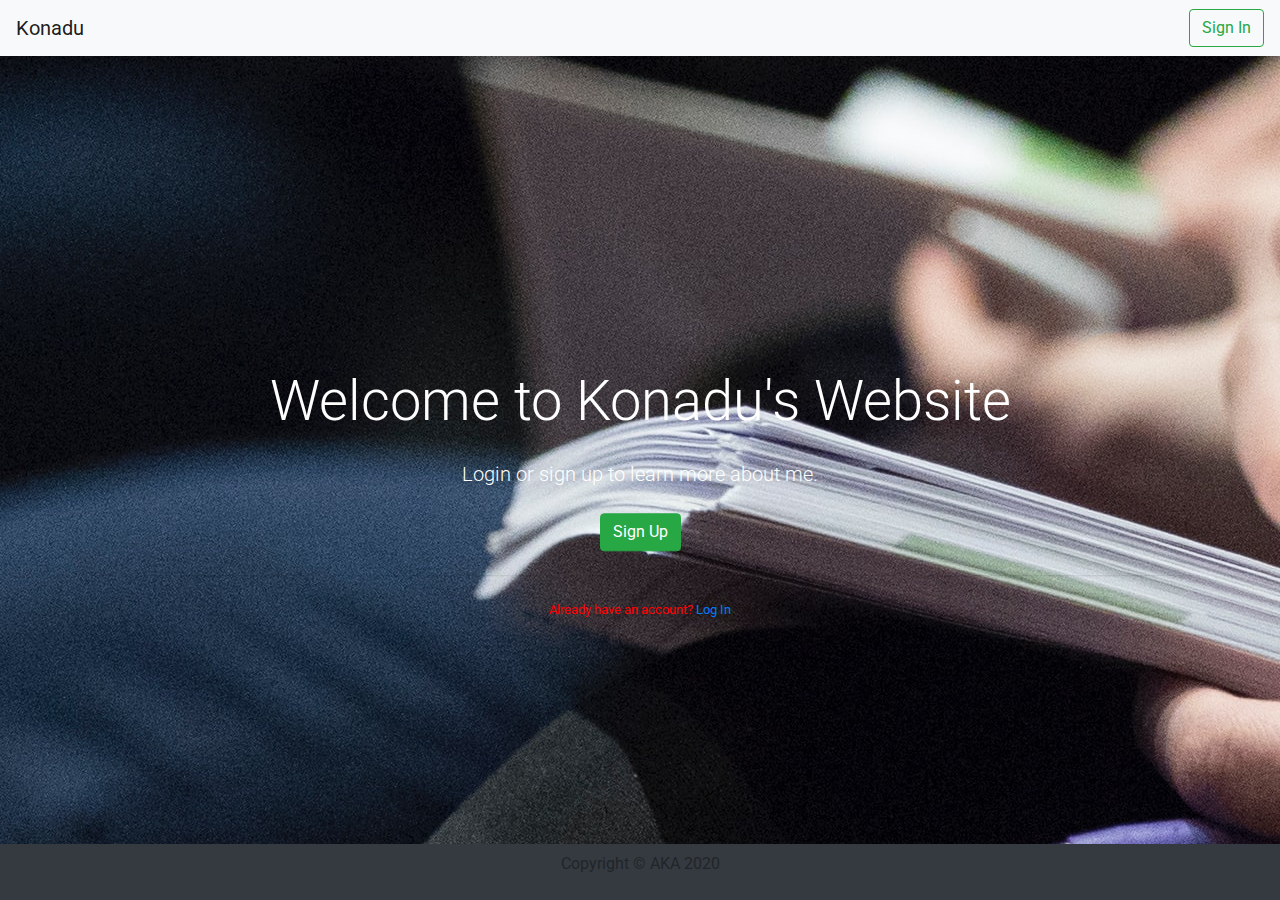
<file: index.html>
<!DOCTYPE html>
<html>
<head>
    <meta charset="utf-8" />
    <meta http-equiv="X-UA-Compatible" content="IE=edge">
    <title>AKA</title>
    <meta name="viewport" content="width=device-width, initial-scale=1">

    <link href="https://fonts.googleapis.com/css?family=Open+Sans:300,400,700" rel="stylesheet">
    <link href="https://stackpath.bootstrapcdn.com/font-awesome/4.7.0/css/font-awesome.min.css">
   <!--css-->
    <!-- <link href="css/bootstrap.css" rel="stylesheet" media="all" type="text/css"> -->
    <link href="fontawesome/css/font-awesome.css" rel="stylesheet" media="all" type="text/css">
    <!--css-->
    <link rel="stylesheet" href="https://stackpath.bootstrapcdn.com/bootstrap/4.4.1/css/bootstrap.min.css" integrity="sha384-Vkoo8x4CGsO3+Hhxv8T/Q5PaXtkKtu6ug5TOeNV6gBiFeWPGFN9MuhOf23Q9Ifjh" crossorigin="anonymous">
    <link rel="stylesheet" type="text/css" media="screen" href="main.css" />
    
</head>
<body>
    <nav class="navbar navbar-light bg-light">
        <a class="navbar-brand" href="index.html">Konadu</a>
          <a href="login.html"><button class="btn btn-outline-success my-2 my-sm-0">Sign In</button></a>
      
      </nav>
        <div class="jumbotron  jumbotron-fluid bg-transparent d-flex w-100 h-100 mt-5  flex-column justify-content-center align-items-center">
            <div class="red container text-white mt-5">
              <h1 class="display-4 p-2">Welcome to Konadu's Website</h1>
              <p class="lead p-2">Login or sign up to learn more about me.</p>
              <a class="btn btn-success " href="signup.html" role="button">Sign Up</a>
              <hr class="my-4">
              <small><p>Already have an account? <a href="login.html">Log In</a></p></small>
            </div>
          </div>
        <footer class="d-flex flex-column bg-dark justify-content-center align-items-center p-2 ">
            <p>Copyright &copy AKA 2020</p>
        </footer>        
    </div>
    
<script src="https://code.jquery.com/jquery-3.4.1.slim.min.js" integrity="sha384-J6qa4849blE2+poT4WnyKhv5vZF5SrPo0iEjwBvKU7imGFAV0wwj1yYfoRSJoZ+n" crossorigin="anonymous"></script>
<script src="https://cdn.jsdelivr.net/npm/popper.js@1.16.0/dist/umd/popper.min.js" integrity="sha384-Q6E9RHvbIyZFJoft+2mJbHaEWldlvI9IOYy5n3zV9zzTtmI3UksdQRVvoxMfooAo" crossorigin="anonymous"></script>
<script src="https://stackpath.bootstrapcdn.com/bootstrap/4.4.1/js/bootstrap.min.js" integrity="sha384-wfSDF2E50Y2D1uUdj0O3uMBJnjuUD4Ih7YwaYd1iqfktj0Uod8GCExl3Og8ifwB6" crossorigin="anonymous"></script>

</body>
</html>
</file>
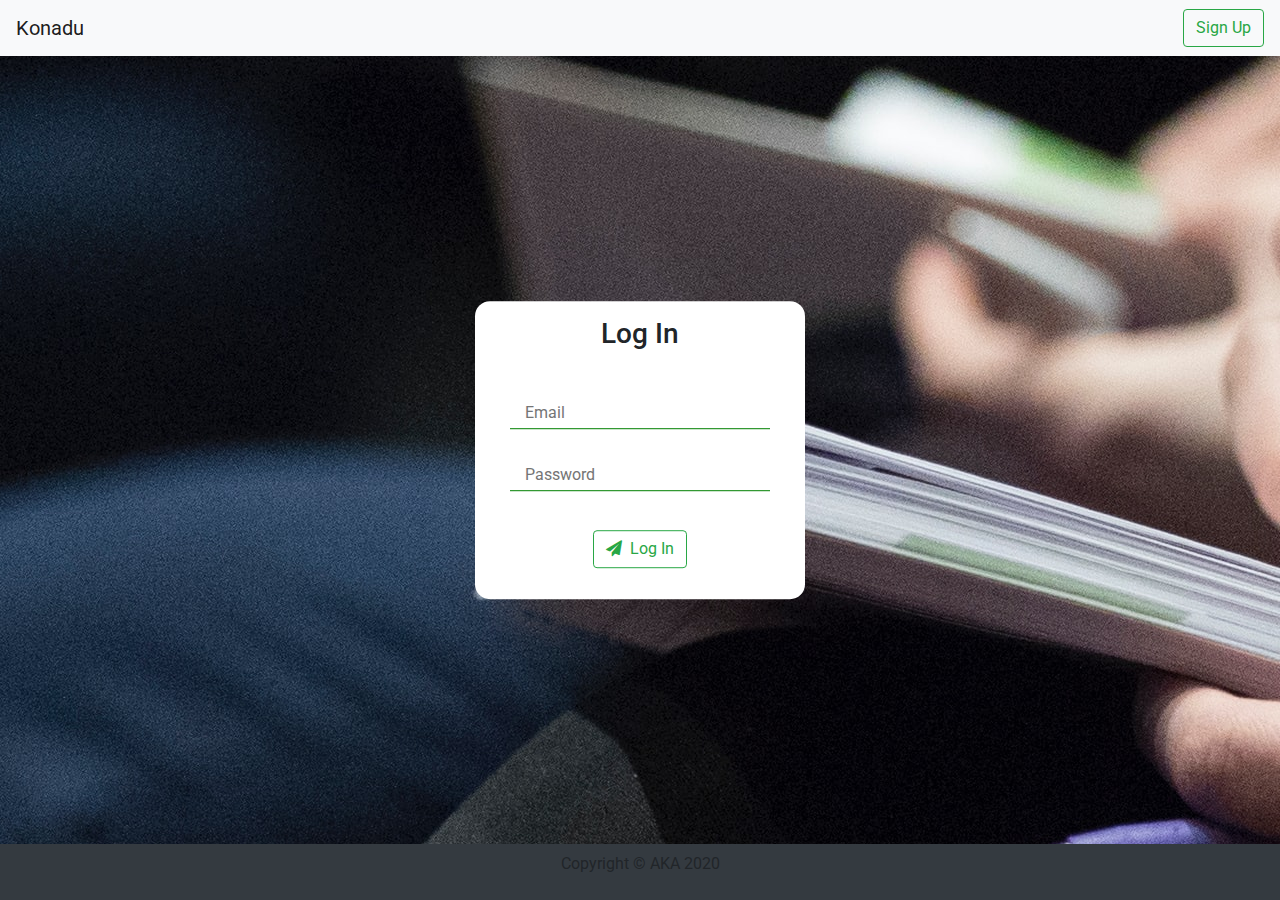
<file: login.html>
<!DOCTYPE html>
<head>
    <meta charset="utf-8" />
    <meta http-equiv="X-UA-Compatible" content="IE=edge">
    <title>AKA</title>
    <meta name="viewport" content="width=device-width, initial-scale=1">

    <link href="https://fonts.googleapis.com/css?family=Open+Sans:300,400,700" rel="stylesheet">
    <link href="https://stackpath.bootstrapcdn.com/font-awesome/4.7.0/css/font-awesome.min.css">

    <!--css-->
    <!-- <link href="css/bootstrap.css" rel="stylesheet" media="all" type="text/css"> -->
    <link href="fontawesome/css/font-awesome.css" rel="stylesheet" media="all" type="text/css">
    <!--css-->

    <link rel="stylesheet" href="https://stackpath.bootstrapcdn.com/bootstrap/4.4.1/css/bootstrap.min.css" integrity="sha384-Vkoo8x4CGsO3+Hhxv8T/Q5PaXtkKtu6ug5TOeNV6gBiFeWPGFN9MuhOf23Q9Ifjh" crossorigin="anonymous">
    <link rel="stylesheet" type="text/css" media="screen" href="main.css" />
    <script src="main.js"></script>
</head>
<body>
    <nav class="navbar navbar-light bg-light">
        <a class="navbar-brand" href="index.html">Konadu</a>
          <a href="signup.html"><button class="btn btn-outline-success my-2 my-sm-0">Sign Up</button></a>
      
      </nav>
      <div class= container>
        <form id="LoginForm" enctype="multipart/form-data">
            <div id="LoginError">

            </div>
            <div class="p-3">
                <h3>Log In</h3>
            </div>
            <div class="input-row p-2">
                    
                    <input class=""type="email" name="email" id="email" placeholder="Email">
                    <small id="erremail"></small>
                    <i class="fa fa-check complete" aria-hidden="true"></i>
            </div>
           
            <div class="input-row p-2">
                        
                <input class="" type="password" name="password" id="password" placeholder="Password">
                <small id="errpass"></small>
                <i class="fa fa-check complete" aria-hidden="true"></i>
        </div>
       
        <div class="input-row p-3">
        <button class="btn btn-outline-success" type="submit" id='SubmitLogin' name="SubmitLogin"><span class="fa fa-send"></span> &nbsp;Log In</button>
        </div>	
    </form>
</div>
<footer class="d-flex flex-column bg-dark justify-content-center align-items-center p-2 ">
    <p>Copyright &copy AKA 2020</p>
</footer>  
    
<script src="https://code.jquery.com/jquery-3.4.1.slim.min.js" integrity="sha384-J6qa4849blE2+poT4WnyKhv5vZF5SrPo0iEjwBvKU7imGFAV0wwj1yYfoRSJoZ+n" crossorigin="anonymous"></script>
<script src="https://cdn.jsdelivr.net/npm/popper.js@1.16.0/dist/umd/popper.min.js" integrity="sha384-Q6E9RHvbIyZFJoft+2mJbHaEWldlvI9IOYy5n3zV9zzTtmI3UksdQRVvoxMfooAo" crossorigin="anonymous"></script>
<script src="https://stackpath.bootstrapcdn.com/bootstrap/4.4.1/js/bootstrap.min.js" integrity="sha384-wfSDF2E50Y2D1uUdj0O3uMBJnjuUD4Ih7YwaYd1iqfktj0Uod8GCExl3Og8ifwB6" crossorigin="anonymous"></script>
    <script type="text/javascript" src="js/jquery-2.1.4.min.js"></script>
    <!--<script type="text/javascript" src="js/bootstrap.js"></script>-->
    <script type="text/javascript" src="js/validation.min.js"></script>
    <script>
        $(document).ready(function () {
            var LoginForm = $('#LoginForm');

            LoginForm.validate({
                rules:
                {
                    email: {
                        required: true,
                        email: true
                    },
                    password:{
                        required: true,
                        minlength: 6
                    }
                },
                messages:
                {
                    email:{
                        required: "please provide your user name",
                        email: "email incorrect"
                    },
                    buyerUserPassword:{
                        required: "please enter your password",
                        minlength: "password should be at least 6 characters"
                    }
                },
                submitHandler: SubmitLogin
            });
            function SubmitLogin(){
                var data = LoginForm.serialize();
                var errorDiv = $('#LoginError');
                var button = $('#SubmitLogin');
                var buttonHtml = '<span class="fa fa-send"></span> &nbsp;Log In';

                $.ajax({
                    type: 'get',
                    url: 'submitLogin.php',
                    data: data,
                    beforeSend: function()
                    {
                        //hide error div and change the content inside the Button
                        errorDiv.fadeOut();
                        button.html('<span class="glyphicon glyphicon-transfer"></span> &nbsp; sending ...').attr('disabled','disabled');
                    },
                    success :  function(data) {
                        if(data=="logged") {
                            //show signUpError div after 1 second
                            errorDiv.fadeIn(1000, function(){
                                //changes the content of the signUpButton to the original content
                                button.html('<span class="fa fa-spin fa-spinner"></span> Logging In...');
                                window.setTimeout(function(){
                                    window.location.href='loggedonPage.php';
                                },1000)
                            });
                        }

                        else if(data=='error'){

                            errorDiv.fadeIn(1000, function(){

                                errorDiv.html('<div class="alert alert-danger"><span class="fa fa-exclamation-triangle"></span> &nbsp; Password and email combination do not match!</div>');

                                button.html(buttonHtml).removeAttr('disabled');

                            });

                        }

                        else if(data=='queryError'){

                            errorDiv.fadeIn(1000, function(){

                                errorDiv.html('<div class="alert alert-danger"><span class="fa fa-exclamation-triangle"></span> &nbsp; A query error occurred. Please try again later!</div>');

                                button.html(buttonHtml).removeAttr('disabled');

                            });

                        }

                        else if(data=='noData'){

                            errorDiv.fadeIn(1000, function(){

                                errorDiv.html('<div class="alert alert-danger"><span class="fa fa-exclamation-triangle"></span> &nbsp; Input all fields of the form</div>');

                                button.html(buttonHtml).removeAttr('disabled');

                            });

                        }

                        else{

                            errorDiv.fadeIn(1000, function(){

                                errorDiv.html('<div class="alert alert-danger"><span class="fa fa-exclamation-triangle"></span> &nbsp; '+data+'</div>');

                                button.html(buttonHtml).removeAttr('disabled');

                            });

                        }
                    },
                    error : function (data) {
                        button.html(buttonHtml).removeAttr('disabled');
                        alert(data+" Please check your internet connection")
                    }

                });
                return false;
            }
        });
    </script>

</body>
</html>
</file>
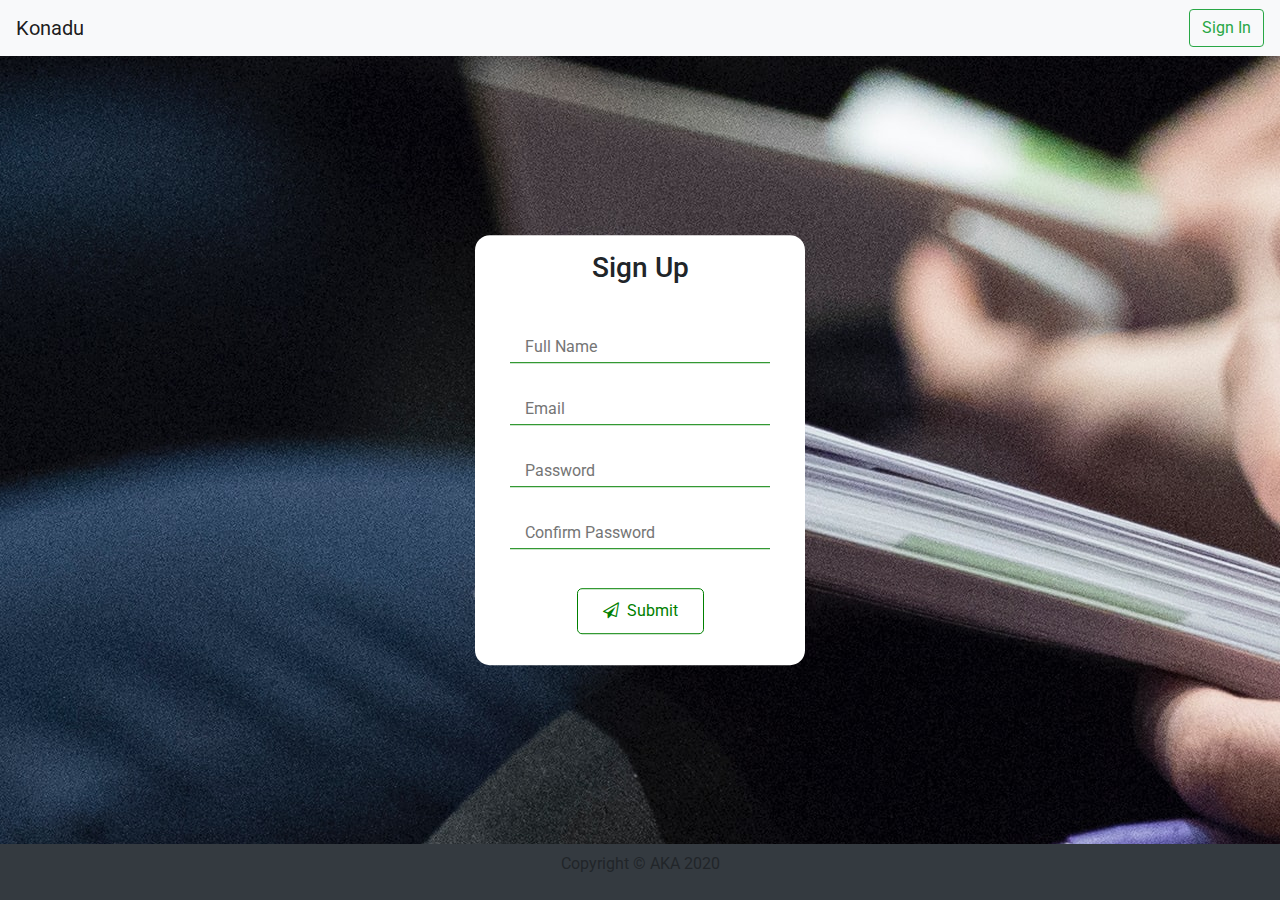
<file: signup.html>
<!DOCTYPE html>
<head>
    <meta charset="utf-8" />
    <meta http-equiv="X-UA-Compatible" content="IE=edge">
    <title>AKA</title>
    <meta name="viewport" content="width=device-width, initial-scale=1">

    <link href="https://fonts.googleapis.com/css?family=Open+Sans:300,400,700" rel="stylesheet">
    <link href="https://stackpath.bootstrapcdn.com/font-awesome/4.7.0/css/font-awesome.min.css">

    <!--css-->
    <!-- <link href="css/bootstrap.css" rel="stylesheet" media="all" type="text/css"> -->
    <link href="fontawesome/css/font-awesome.css" rel="stylesheet" media="all" type="text/css">
    <!--css-->

    <link rel="stylesheet" href="https://stackpath.bootstrapcdn.com/bootstrap/4.4.1/css/bootstrap.min.css" integrity="sha384-Vkoo8x4CGsO3+Hhxv8T/Q5PaXtkKtu6ug5TOeNV6gBiFeWPGFN9MuhOf23Q9Ifjh" crossorigin="anonymous">
    <link rel="stylesheet" type="text/css" media="screen" href="main.css" />
    <style>
        #error,
        .error{
            color: red;
        }
    </style>
   
    
</head>
<body>
    <nav class="navbar navbar-light bg-light">
        <a class="navbar-brand" href="index.html">Konadu</a>
        <a href="login.html" style="text-align: right"><button class="btn btn-outline-success my-2 my-sm-0" type="submit">Sign In</button></a>
      
      </nav>
        <div class= container>

            <form id="signupForm" enctype="multipart/form-data">
                <div id="formerror">

                </div>
                <div class="p-3">
                    <h3>Sign Up</h3>
                </div>
                <div class="input-row p-2">
                        
                        <input  type="text" name="name" id="name" placeholder="Full Name">
                        <small id="errname"></small>
                        <i class="fa fa-check complete" aria-hidden="true"></i>
                </div>
                <div class="input-row p-2">
                        
                        <input class=""type="email" name="email" id="email" placeholder="Email">
                        <small id="erremail"></small>
                        <i class="fa fa-check complete" aria-hidden="true"></i>
                </div>
               
                <div class="input-row p-2">
                        
                        <input class="" type="password" name="password" id="password" placeholder="Password">
                        <small id="errpass"></small>
                        <i class="fa fa-check complete" aria-hidden="true"></i>
                </div>
                <div class="input-row p-2">
                        
                        <input class="" type="password" placeholder= "Confirm Password "name="cpassword" id="cpassword">
                        <small id="errcpass"></small>
                        <i class="fa fa-check complete" aria-hidden="true"></i>
                </div>	
               
                <div class="input-row p-3">
                <button class="btn btn-outline-success" type="submit" id='submitDetails' name="submitDetails"><span class="fa fa-send-o"></span>&nbsp; Submit</button>
                </div>	
            </form>
        </div>
        <footer class="d-flex flex-column bg-dark justify-content-center align-items-center p-2 ">
            <p>Copyright &copy AKA 2020</p>
        </footer>  

        <script src="main.js"></script>
        
<script src="https://code.jquery.com/jquery-3.4.1.slim.min.js" integrity="sha384-J6qa4849blE2+poT4WnyKhv5vZF5SrPo0iEjwBvKU7imGFAV0wwj1yYfoRSJoZ+n" crossorigin="anonymous"></script>
<script src="https://cdn.jsdelivr.net/npm/popper.js@1.16.0/dist/umd/popper.min.js" integrity="sha384-Q6E9RHvbIyZFJoft+2mJbHaEWldlvI9IOYy5n3zV9zzTtmI3UksdQRVvoxMfooAo" crossorigin="anonymous"></script>
<script src="https://stackpath.bootstrapcdn.com/bootstrap/4.4.1/js/bootstrap.min.js" integrity="sha384-wfSDF2E50Y2D1uUdj0O3uMBJnjuUD4Ih7YwaYd1iqfktj0Uod8GCExl3Og8ifwB6" crossorigin="anonymous"></script>
<script type="text/javascript" src="js/jquery-2.1.4.min.js"></script>
<!--<script type="text/javascript" src="js/bootstrap.js"></script>-->
<script type="text/javascript" src="js/validation.min.js"></script>
<!--<script type="text/javascript" src="signupSubmit.js"></script>-->
<script>
    $(document).ready(function () {

    var signupForm = $('#signupForm');
    signupForm.validate({
        rules:
        {
            name: {
                required: true,
                minlength: 3,
                maxlength: 100
            },

            email: {
                required: true,
                email: true
            },

            password:{
                required: true,
                minlength: 6
            },
            cpassword:{
                required: true,
                equalTo: '#password'
            }
        },
        messages:
        {
            name:{
                required: "please provide your full name",
                minlength: "name should be at least 5  characters",
                maxlength: "name should be at most 100 characters"
            },
            email:{
                required: "please provide your email",
                email : "Please enter a valid email"
            },
            password:{
                required: "please enter your password",
                minlength: "password should be at least 8 characters"
            },
            cpassword:{
                required: "please confirm your password",
                equalTo: "password do not match"
            }
        },
        submitHandler: submitDetails
    });
    function submitDetails () {
        var errorDiv = $('#formerror');
        var button = $('#submitDetails');
        var buttonHtml = '<span class="fa fa-send-o"></span> &nbsp; submit';
        var data = signupForm.serialize();
        //alert(formData);
        $.ajax({
            type:'get',
            url: 'submitRegistration.php',
            data: data,
            beforeSend: function () {
                errorDiv.fadeOut(800);
                button.html('<span class="fa fa-spin fa-spinner"></span> submitting...').attr('disabled','disabled');
            },
            success :  function(data) {
                if(data=="inserted") {
                    //show signUpError div after 1 second
                    errorDiv.fadeIn(1000, function(){
                        //shows the user a success message
                        errorDiv.html('<div class="alert alert-success"><span class="glyphicon glyphicon-ok"></span> Info added successfully. Please Login...</div>');
                        //changes the content of the signUpButton to the original content
                        button.html(buttonHtml).removeAttr('disabled');
                        window.setTimeout(function(){
                            window.location.href='login.html';
                        },1000)
                    });
                }

                else if(data=='notInserted'){

                    errorDiv.fadeIn(1000, function(){

                        errorDiv.html('<div class="alert alert-danger"><span class="fa fa-exclamation-triangle"></span> &nbsp; Could not insert data, please try again later!</div>');

                        button.html(buttonHtml).removeAttr('disabled');

                    });

                }

                else if(data=='exist'){

                    errorDiv.fadeIn(1000, function(){

                        errorDiv.html('<div class="alert alert-danger"><span class="fa fa-exclamation-triangle"></span> &nbsp; Username is linked to an account!</div>');

                        button.html(buttonHtml).removeAttr('disabled');

                    });

                }

                else if(data=='notSame'){

                    errorDiv.fadeIn(1000, function(){

                        errorDiv.html('<div class="alert alert-danger"><span class="fa fa-exclamation-triangle"></span> &nbsp; Passwords do not match</div>');

                        button.html(buttonHtml).removeAttr('disabled');

                    });

                }

                else if(data=='noData'){

                    errorDiv.fadeIn(1000, function(){

                        errorDiv.html('<div class="alert alert-danger"><span class="fa fa-exclamation-triangle"></span> &nbsp; Input all fields of the form</div>');

                        button.html(buttonHtml).removeAttr('disabled');

                    });

                }

                else{

                    errorDiv.fadeIn(1000, function(){

                        errorDiv.html('<div class="alert alert-danger"><span class="fa fa-exclamation-triangle"></span> &nbsp; Oops an error occurred. Please try again later</div>');

                        button.html(buttonHtml).removeAttr('disabled');

                    });

                }
            },
            error: function (e) {
                alert(e+' please check your internet connection');
                window.setTimeout(function(){
                    window.location.href='signup.html';
                },1000)
            }
        });

        return false;
    }

})

</script>
</body>

</html>
</file>
<file: main.css>
@import url('https://fonts.googleapis.com/css?family=Roboto');

/* $blue: #4FC3F7 */

html{
    font-family: Roboto;
     /* background: #4FC3F7; */
}
body{
    background-image: url("h1.jpg");
    background-attachment: fixed;
    background-position: center;
    background-repeat: no-repeat;
    /* overflow-y: hidden; */
    overflow: hidden;

}
footer{
    position: absolute;
    bottom: 0%;
    width: 100%;
}

#sign_in{
    text-align: right;
}
#container{
    position: relative;
    width: 100%;
    height: 100vh;
}
 
  
form{
    background:white;
    border-radius: 15px;
    position: absolute;
    top: 50%;
    left: 50%;
    transform: translate(-50%, -50%);
    text-align: center;
    width: 330px;
   
}
.red{
   
    position: absolute;
    top: 50%;
    left: 50%;
    transform: translate(-50%, -50%);
    text-align: center;
}
 
  
.input-row{
    position: relative;
    min-width: 230px;
    max-width: 350px;
    margin: 15px 0;
    }
  
input{
display: block;
  border: none;
  border-bottom: 1px solid green;
  outline: none;
  margin: 0 auto;
  padding: 15px;
  height: 25px;
  width: 260px;
}
  

label{
    color: #fff;
}

  
  
#submitDetails{
    background: #fff;
  color: green;
  cursor: pointer;
  outline: none;
  border: 1px solid green;
  border-radius: 5px;
  padding: 10px 25px;
}
  
  
small{
    color: red;
}
  

.complete{
    visibility: hidden;
    position: absolute;
    right: 0;
    top: 20px;
    color: #BEEE62;
}
  
  
#submit:disabled{
    background: rgb(188, 189, 194);
    color: rgb(31, 21, 21);
}
 
  
  
.complete.active{
    visibility: visible;
  
}
 
@media screen and (min-width: 580px){
    .complete{
        right: 5%;
    }    
}
</file>
